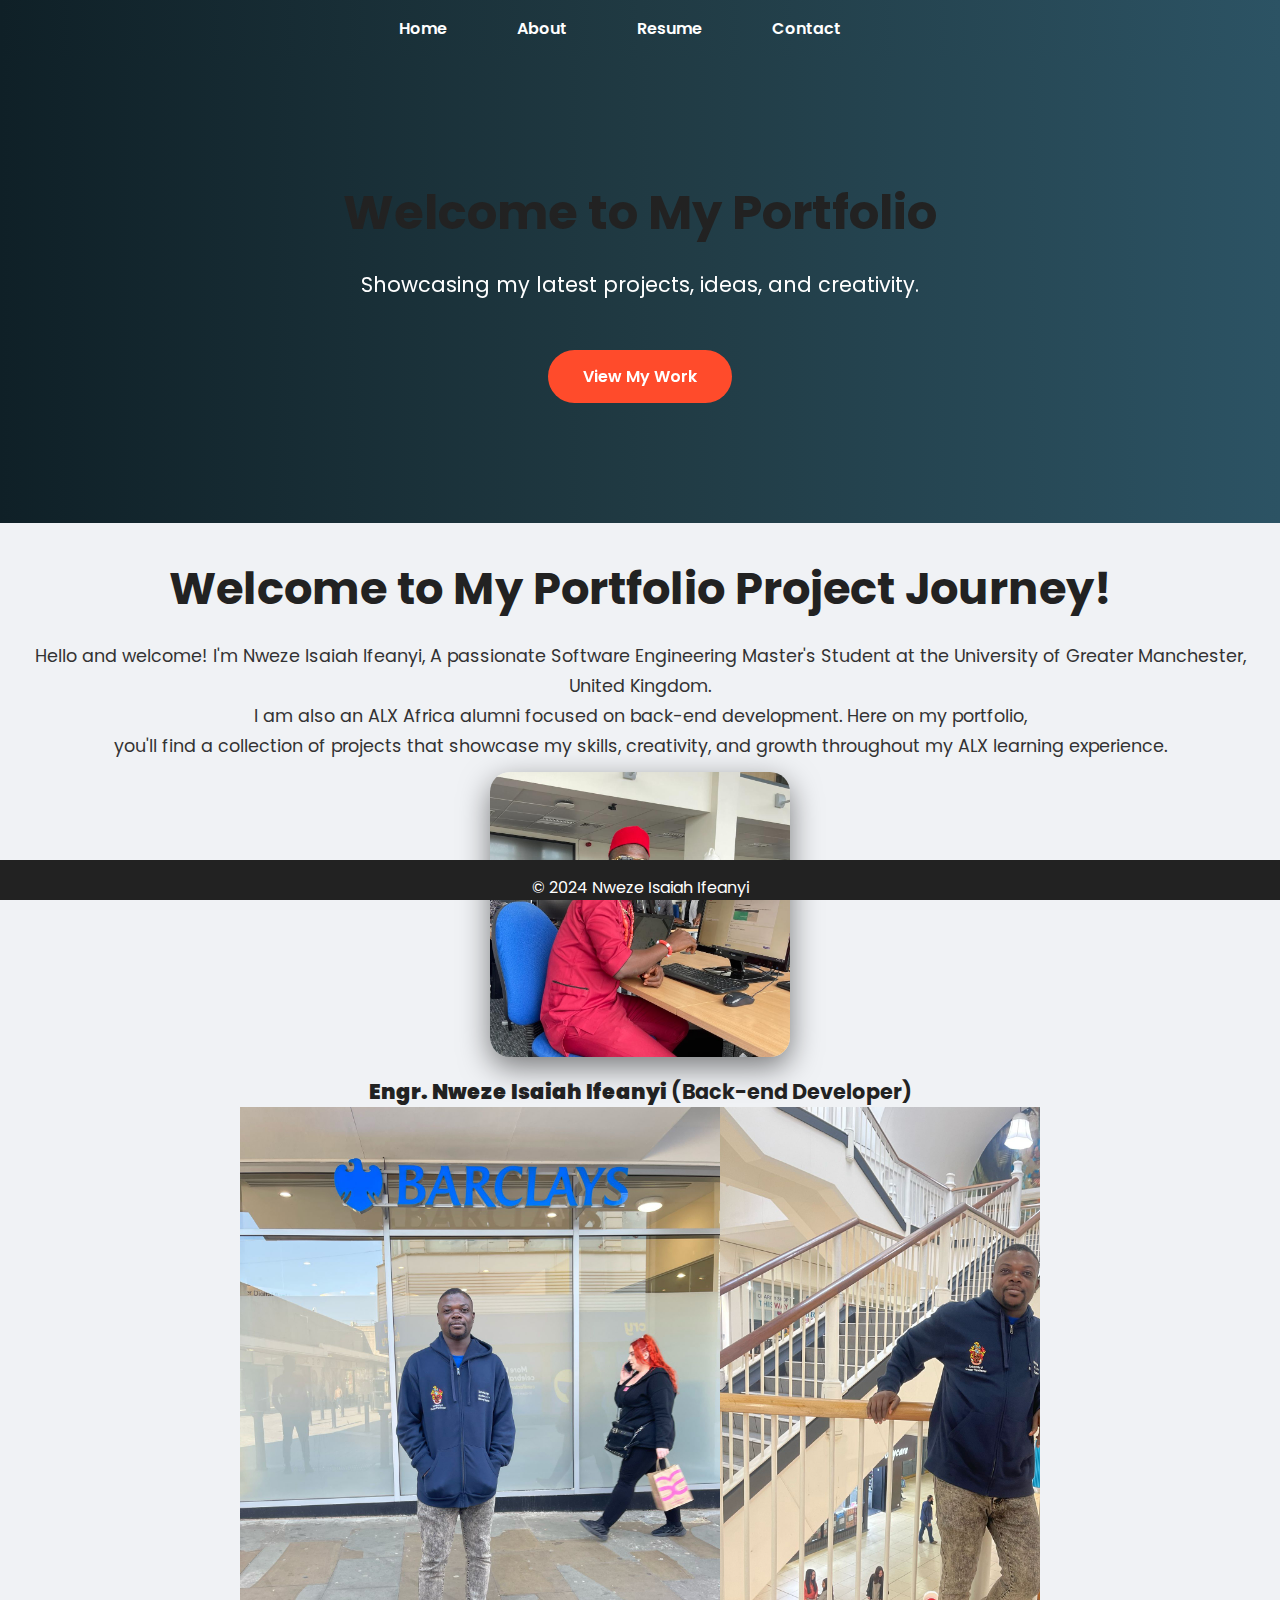
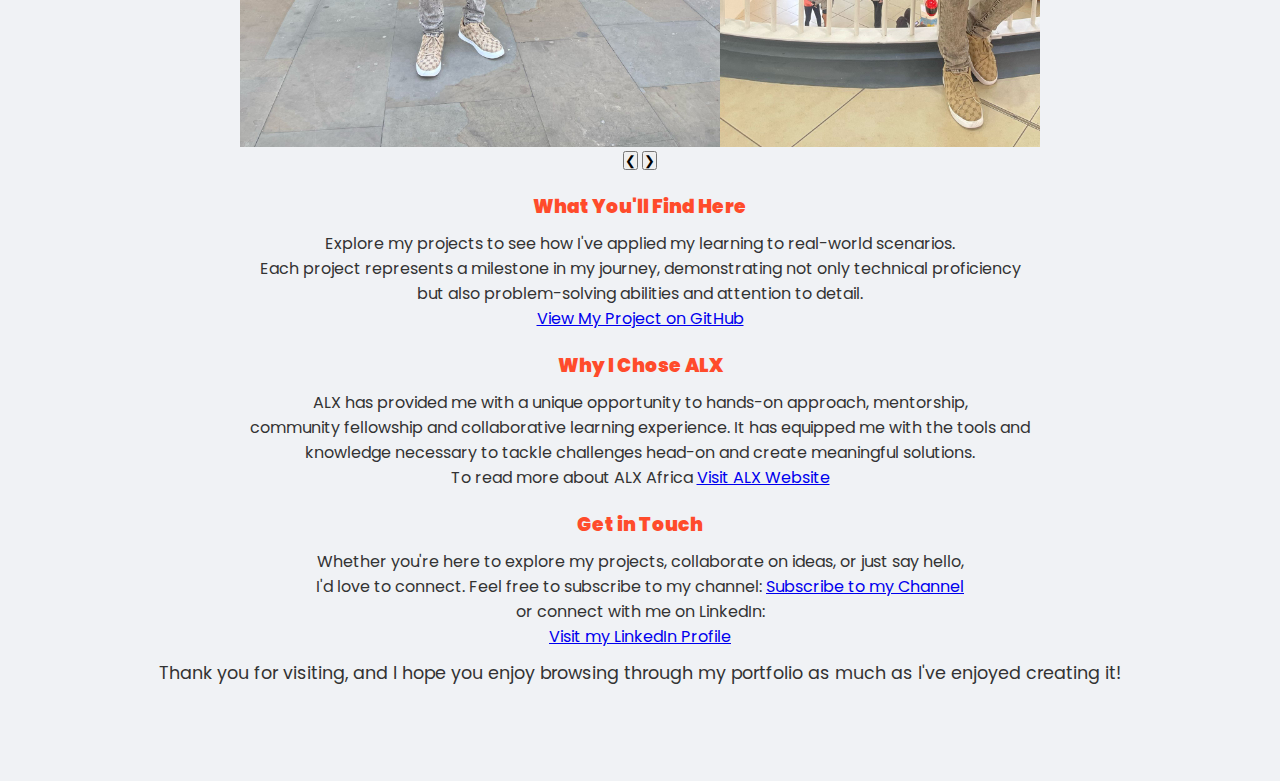
<file: index.html>
<!DOCTYPE html>
<html lang="en">
<head>
    <link href="https://fonts.googleapis.com/css2?family=Poppins:wght@400;600&display=swap" rel="stylesheet">
    <meta charset="UTF-8">
    <meta name="viewport" content="width=device-width, initial-scale=1.0">
    <title>My Portfolio</title>
    <link rel="stylesheet" href="styles.css">
</head>
<body>
    <header>
        <nav>
            <ul>
                <li><a href="index.html">Home</a></li>
                <li><a href="about.html">About</a></li>
                <li><a href="cv.html">Resume</a></li>
                <li><a href="contact.html">Contact</a></li>
            </ul>
        </nav>
    </header>

    <section class="hero">
        <div class="hero-content">
          <h1>Welcome to My Portfolio</h1>
          <p>Showcasing my latest projects, ideas, and creativity.</p>
          <a href="view_my_work.html" class="btn">View My Work</a>
        </div>
      </section>
      
    <main>
        <section>
            <h1>Welcome to My Portfolio Project Journey!</h1>
	    <p>Hello and welcome! I'm Nweze Isaiah Ifeanyi, A passionate Software Engineering Master's Student at the University of Greater Manchester, United Kingdom. <br>I am also an ALX Africa alumni focused on back-end development. Here on my portfolio, <br> you'll find a collection of projects that showcase my skills, creativity, and growth throughout my ALX learning experience.</p>

            <div class="image-container">
                <img src="image/Photo.jpg" alt="Nweze Isaiah Ifeanyi" style="width: 300px; height: auto;">
                <div class="image-text"> <b>Engr. Nweze Isaiah Ifeanyi</b> (Back-end Developer)</div>
            </div>

            <div class="hero-images">
                <img src="image/bg-img1.jpg" alt="Barclays UK">
                <img src="image/bg-img2.jpg" alt="Primarks, UK">
                <img src="image/bg-img3.jpg" alt="Software Engineering Class">
              </div>

              <div class="slider">
                <div class="slides">
                    <img src="image/bg-img1.jpg" alt="Barclays UK">
                    <img src="image/bg-img2.jpg" alt="Primarks, UK">
                    <img src="image/bg-img3.jpg" alt="Software Engineering Class">
                </div>
              
                <button class="slider-btn" id="prev">&#10094;</button>
                <button class="slider-btn" id="next">&#10095;</button>
              </div>
              
       <p> <h3> <b> What You'll Find Here </b> </h3> </p>
    Explore my projects to see how I've applied my learning to real-world scenarios. <br> Each project represents a milestone in my journey, demonstrating not only technical proficiency <br> but also problem-solving abilities and attention to detail. <br> <a href="https://github.com/Isaiah19?tab=repositories" target="_blank">View My Project on GitHub</a>

    <h3> <b> Why I Chose ALX </b> </h3>
    ALX has provided me with a unique opportunity to hands-on approach, mentorship, <br> community fellowship and collaborative learning experience. It has equipped me with the tools and <br> knowledge necessary to tackle challenges head-on and create meaningful solutions. <br> To read more about ALX Africa <a href="https://www.alxafrica.com" target="_blank">Visit ALX Website</a>

    <h3> <b> Get in Touch </b> </h3>
    Whether you're here to explore my projects, collaborate on ideas, or just say hello, <br> I'd love to connect. Feel free to subscribe to my channel: <a href="https://www.youtube.com/channel/https://www.youtube.com/@isaiahmaths" target="_blank">Subscribe to my Channel</a>  <br> or connect with me on LinkedIn: <br> <a class="linkedin-link" href="https://www.linkedin.com/in/isaiah-nweze-9b76b3211?trk=contact-info" target="_blank">Visit my LinkedIn Profile</a> <p>Thank you for visiting, and I hope you enjoy browsing through my portfolio as much as I've enjoyed creating it! </p>
        </section>
    </main>
    <div class="spacer"></div>

    <footer>
        &copy; 2024 Nweze Isaiah Ifeanyi
    </footer>

    <script>
  const slides = document.querySelector('.slides');
  const images = document.querySelectorAll('.slides img');
  const nextBtn = document.getElementById('next');
  const prevBtn = document.getElementById('prev');

  let index = 0;

  function showSlide(i) {
    index = (i + images.length) % images.length;
    slides.style.transform = `translateX(${-index * 0}%)`;
  }

  nextBtn.addEventListener('click', () => showSlide(index + 1));
  prevBtn.addEventListener('click', () => showSlide(index - 1));

  // Auto-slide every 3 seconds
  setInterval(() => showSlide(index + 1), 100);
</script>

</body>
</html>
</file>
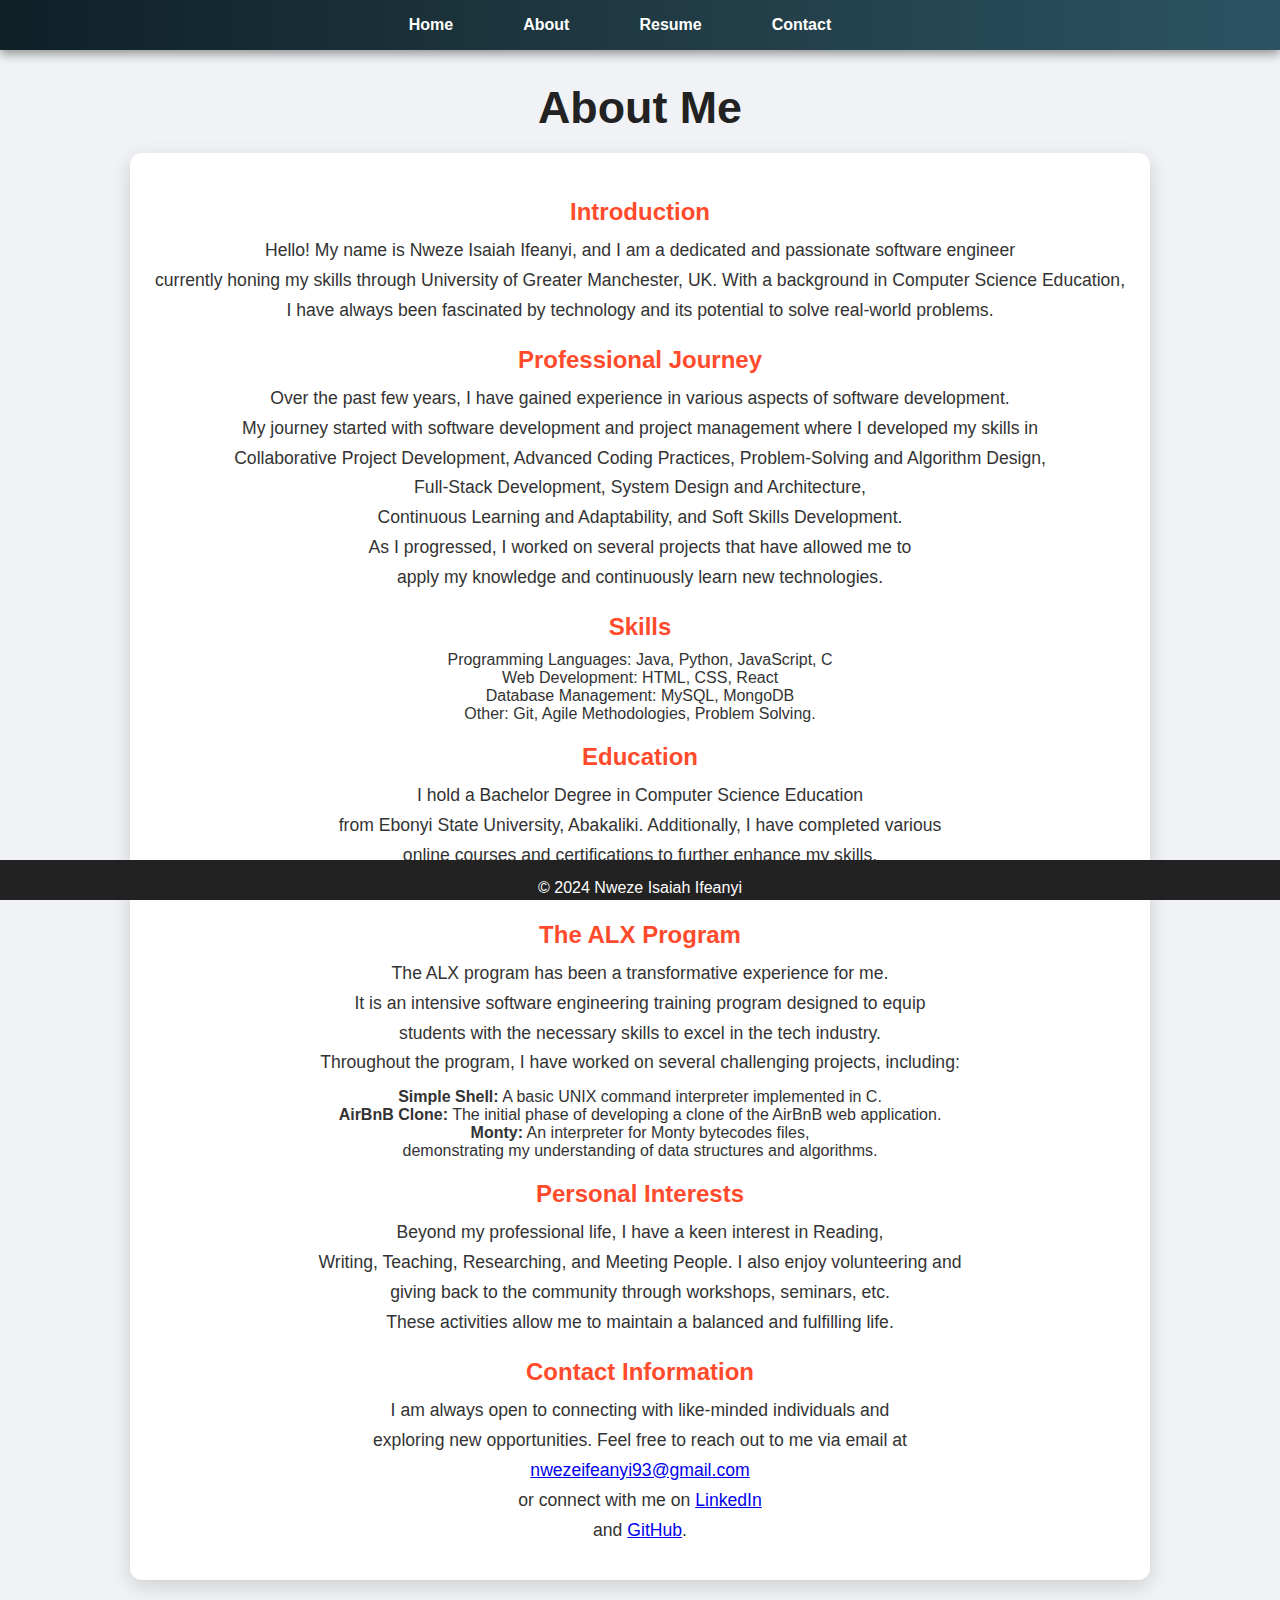
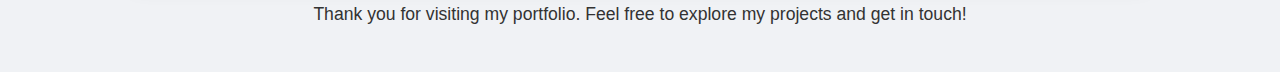
<file: about.html>
<!DOCTYPE html>
<html lang="en">
<head>
    <meta charset="UTF-8">
    <meta name="viewport" content="width=device-width, initial-scale=1.0">
    <title>About Me</title>
    <link rel="stylesheet" href="styles.css">
</head>
<body>
    <header>
        <nav>
            <ul>
                <li><a href="index.html">Home</a></li>
                <li><a href="about.html">About</a></li>
                <li><a href="cv.html">Resume</a></li>
                <li><a href="contact.html">Contact</a></li>
            </ul>
        </nav>
    </header>
    <main>
        <section>
            <h1>About Me</h1>
            <div class="content">
    <h2>Introduction</h2>
    <p>Hello! My name is Nweze Isaiah Ifeanyi, and I am a dedicated and passionate software engineer <br> currently honing my skills through University of Greater Manchester, UK. With a background in Computer Science Education, <br> I have always been fascinated by technology and its potential to solve real-world problems.</p>

    <h2>Professional Journey</h2>
    <p>Over the past few years, I have gained experience in various aspects of software development. <br> My journey started with software development and project management where I developed my skills in <br> Collaborative Project Development, Advanced Coding Practices, Problem-Solving and Algorithm Design, <br> Full-Stack Development, System Design and Architecture, <br> Continuous Learning and Adaptability, and Soft Skills Development. <br> As I progressed, I worked on several projects that have allowed me to <br> apply my knowledge and continuously learn new technologies.</p>

    <h2>Skills</h2>

        Programming Languages: Java, Python, JavaScript, C
        <br> Web Development: HTML, CSS, React
        <br> Database Management: MySQL, MongoDB
        <br> Other: Git, Agile Methodologies, Problem Solving.


    <h2>Education</h2>
    <p>I hold a Bachelor Degree in Computer Science Education <br> from Ebonyi State University, Abakaliki. Additionally, I have completed various <br> online courses and certifications to further enhance my skills. <br>Currently advancing my skills in software engineering at UGM, UK.</p>

    <h2>The ALX Program</h2>
    <p>The ALX program has been a transformative experience for me. <br> It is an intensive software engineering training program designed to equip <br> students with the necessary skills to excel in the tech industry. <br> Throughout the program, I have worked on several challenging projects, including: </p>

        <strong>Simple Shell:</strong> A basic UNIX command interpreter implemented in C.
        <br> <strong>AirBnB Clone:</strong> The initial phase of developing a clone of the AirBnB web application.
        <br> <strong>Monty:</strong> An interpreter for Monty bytecodes files, <br> demonstrating my understanding of data structures and algorithms.

    <h2>Personal Interests</h2>
    <p>Beyond my professional life, I have a keen interest in Reading, <br> Writing, Teaching, Researching, and Meeting People. I also enjoy volunteering and <br> giving back to the community through workshops, seminars, etc. <br> These activities allow me to maintain a balanced and fulfilling life.</p>

    <h2>Contact Information</h2>
    <p>I am always open to connecting with like-minded individuals and <br> exploring new opportunities. Feel free to reach out to me via email at <br> <a href="mailto:nwezeifeanyi93@gmail.com">nwezeifeanyi93@gmail.com</a> <br> or connect with me on <a href="https://www.linkedin.com/in/isaiah-nweze-9b76b3211?trk=contact-info" target="_blank">LinkedIn</a> <br> and <a href="https://github.com/Isaiah19" target="_blank">GitHub</a>.</p>
</div>


<div class="footer">
    <p>Thank you for visiting my portfolio. Feel free to explore my projects and get in touch!</p>
</div>
        </section>
    </main>
   <footer>
        &copy; 2024 Nweze Isaiah Ifeanyi
    </footer>
</body>
</html>
</file>
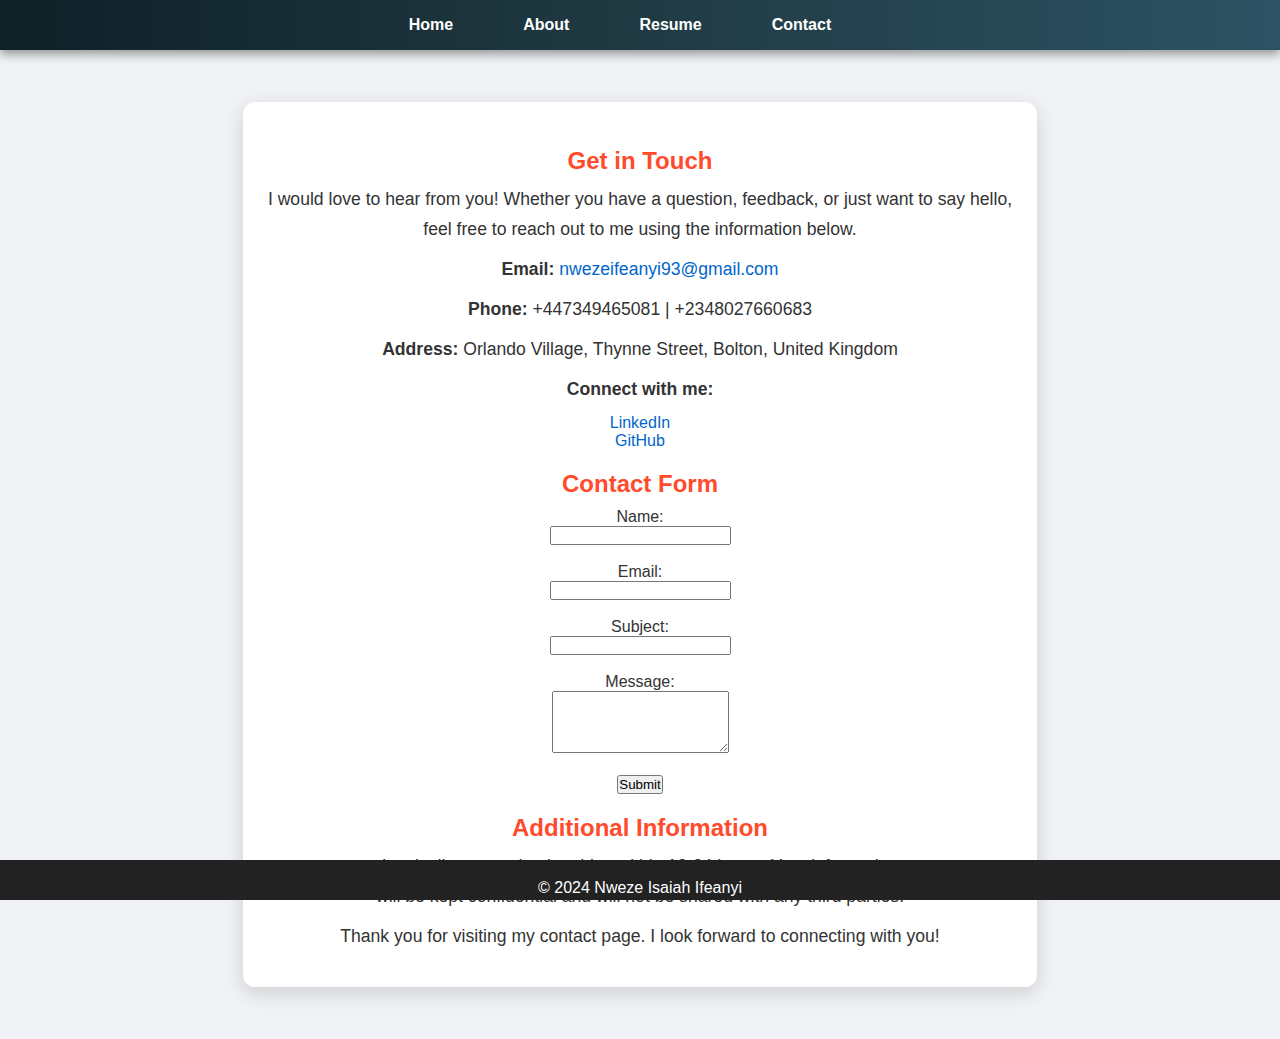
<file: contact.html>
<!DOCTYPE html>
<html lang="en">
<head>
    <meta charset="UTF-8">
    <meta name="viewport" content="width=device-width, initial-scale=1.0">
    <title>Contact</title>
    <link rel="stylesheet" href="styles.css">
</head>
<body>
    <header>
        <nav>
            <ul>
                <li><a href="index.html">Home</a></li>
                <li><a href="about.html">About</a></li>
                <li><a href="cv.html">Resume</a></li>
                <li><a href="contact.html">Contact</a></li>
            </ul>
        </nav>
    </header>
    <main>
        <div class="content">
    <div class="contact-info">
        <h2>Get in Touch</h2>
        <p>I would love to hear from you! Whether you have a question, feedback, or just want to say hello, <br> feel free to reach out to me using the information below.</p>
        <p><strong>Email:</strong> <a href="mailto:nwezeifeanyi93@gmail.com">nwezeifeanyi93@gmail.com</a></p>
        <p><strong>Phone:</strong> +447349465081 | +2348027660683</p>
        <p><strong>Address:</strong> Orlando Village, Thynne Street, Bolton, United Kingdom</p>
        <p><strong>Connect with me:</strong></p>

            <a href="https://www.linkedin.com/in/isaiah-nweze-9b76b3211?trk=contact-info" target="_blank">LinkedIn</a>
            <br> <a href="https://github.com/Isaiah19" target="_blank">GitHub</a>

    </div>

    <div class="contact-form">
        <h2>Contact Form</h2>
        <form action="https://formspree.io/f/mldrrbbq" method="post">
            <label for="name">Name:</label><br>
            <input type="text" id="name" name="name" required><br><br>
            <label for="email">Email:</label><br>
            <input type="email" id="email" name="email" required><br><br>
            <label for="subject">Subject:</label><br>
            <input type="text" id="subject" name="subject" required><br><br>
            <label for="message">Message:</label><br>
            <textarea id="message" name="message" rows="4" required></textarea><br><br>
            <button type="submit">Submit</button>
        </form>
    </div>

    <div class="additional-info">
        <h2>Additional Information</h2>
        <p>I typically respond to inquiries within 12-24 hours. Your information <br> will be kept confidential and will not be shared with any third parties. <p> Thank you for visiting my contact page. I look forward to connecting with you! </p>
    </div>
</div>

    </main>
    <footer>
        &copy; 2024 Nweze Isaiah Ifeanyi
    </footer>
</body>
</html>
</file>
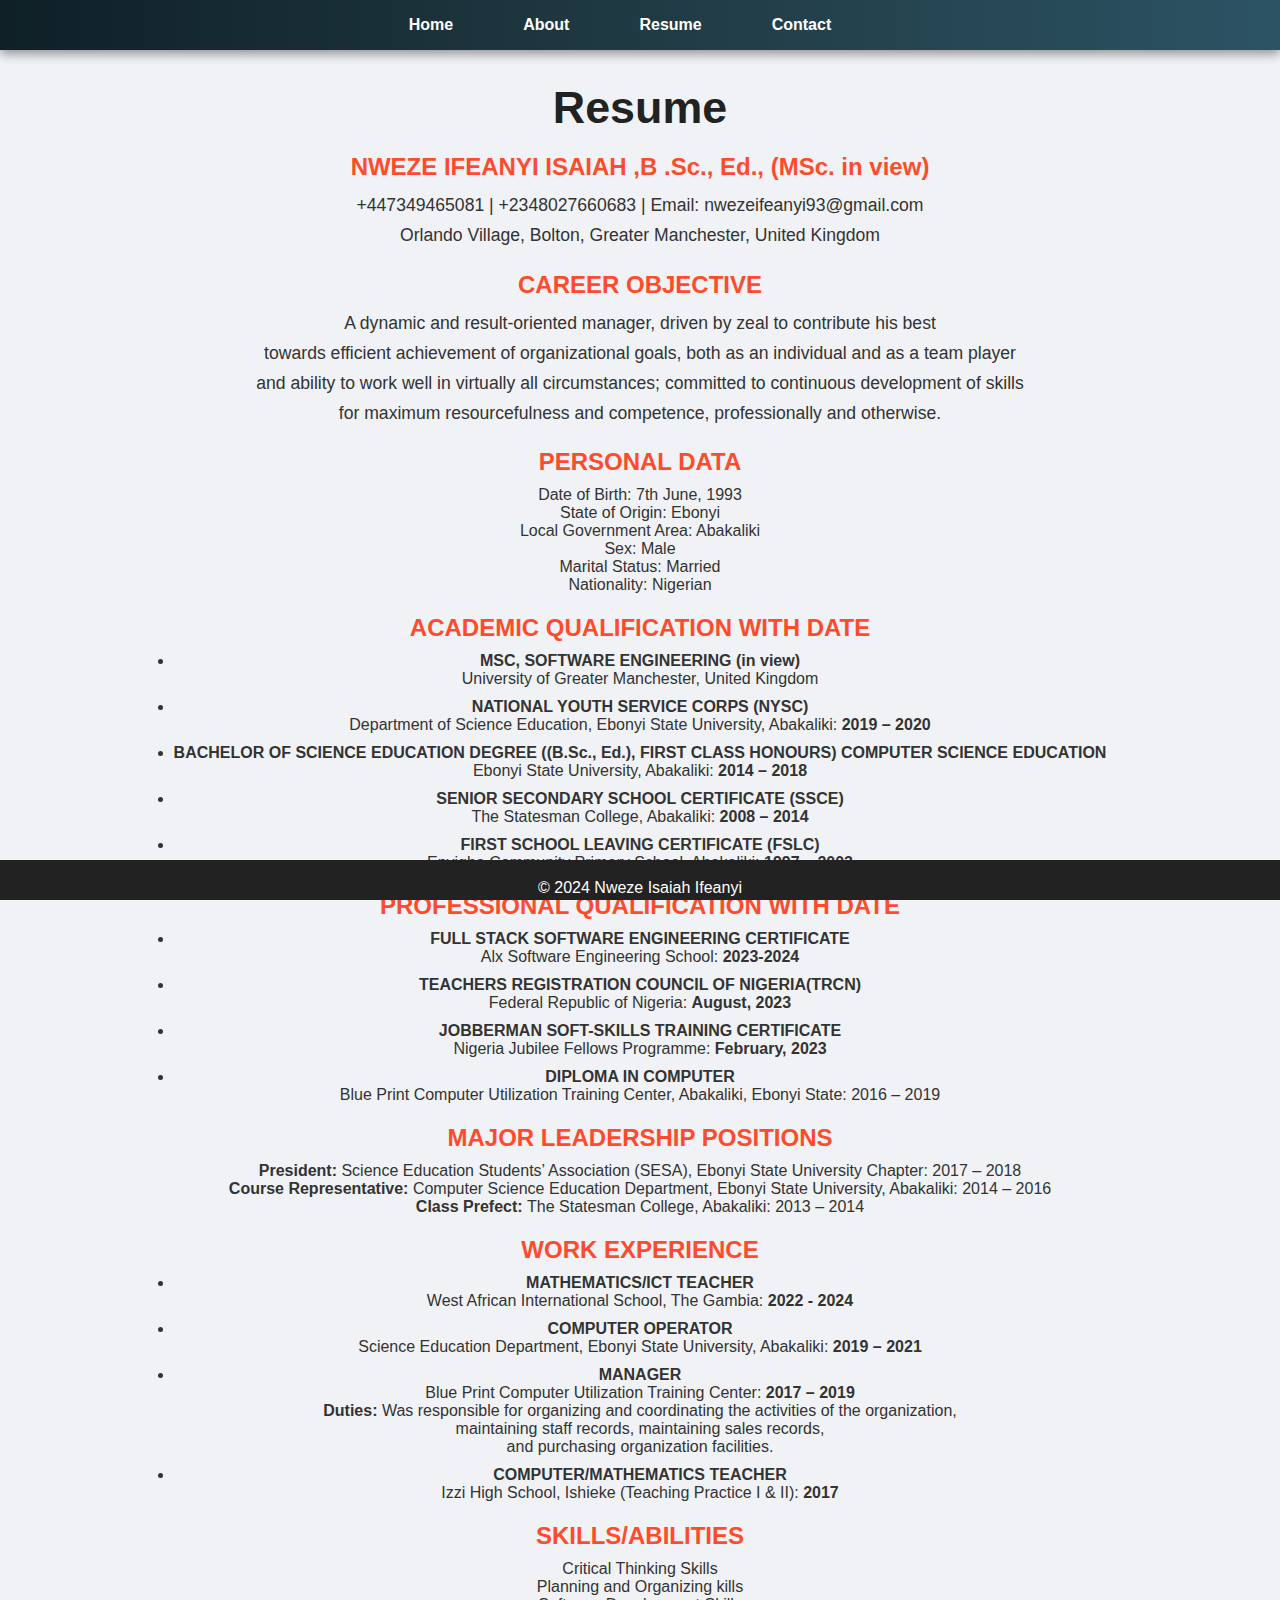
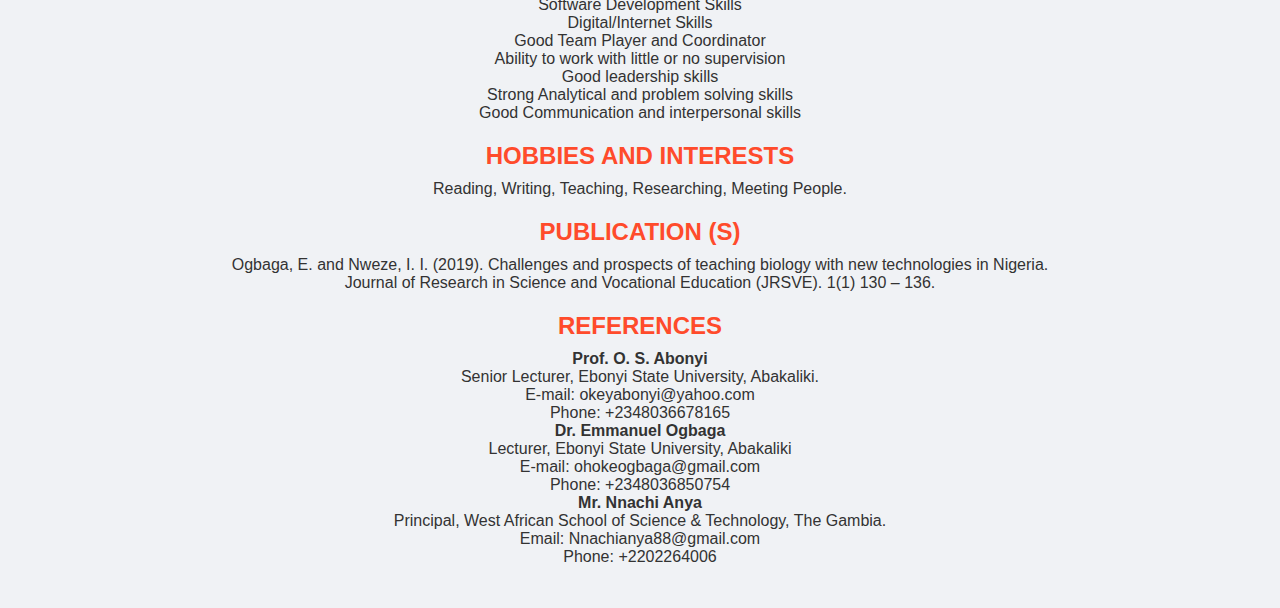
<file: cv.html>
<!DOCTYPE html>
<html lang="en">
<head>
    <meta charset="UTF-8">
    <meta name="viewport" content="width=device-width, initial-scale=1.0">
    <title>Resume</title>
    <link rel="stylesheet" href="styles.css">
</head>
<body>
    <header>
        <nav>
            <ul>
                <li><a href="index.html">Home</a></li>
                <li><a href="about.html">About</a></li>
                <li><a href="cv.html">Resume</a></li>
                <li><a href="contact.html">Contact</a></li>
            </ul>
        </nav>
    </header>
    <main>
        <section>
            <h1>Resume</h1>
            <p>
                <h2> <b>NWEZE IFEANYI ISAIAH ,B .Sc., Ed., (MSc. in view)</b> </h2>
            <p> +447349465081 | +2348027660683 | Email: nwezeifeanyi93@gmail.com <br> Orlando Village, Bolton, Greater Manchester, United Kingdom </p>

           <h2> <b>CAREER OBJECTIVE</b> </h2>
            <p> A dynamic and result-oriented manager, driven by zeal to contribute his best <br> towards efficient achievement of organizational goals, both as an individual and as a team player <br> and ability to work well in virtually all circumstances; committed to continuous development of skills <br> for maximum resourcefulness and competence, professionally and otherwise. </p>

            <h2> <b> PERSONAL DATA </b> </h2>
           Date of Birth: 7th June, 1993 <br> State of Origin: Ebonyi <br> Local Government Area:	Abakaliki <br> Sex: Male <br> Marital Status:	Married <br> Nationality: Nigerian

            <h2> <b> ACADEMIC QUALIFICATION WITH DATE </b> </h2>
            <p> <li> <b>MSC, SOFTWARE ENGINEERING (in view)</b></li>
                University of Greater Manchester, United Kingdom</p>
           <p> <li> <b> NATIONAL YOUTH SERVICE CORPS (NYSC) </b> </li>
             Department of Science Education, Ebonyi State University, Abakaliki:  <b> 2019 – 2020 </b>
                <p> <li> <b> BACHELOR OF SCIENCE EDUCATION DEGREE ((B.Sc., Ed.), FIRST CLASS HONOURS) COMPUTER
    SCIENCE EDUCATION </b> </li>
                 Ebonyi State University, Abakaliki: <b> 2014 – 2018 </b>
               <p> <li> <b> SENIOR SECONDARY SCHOOL CERTIFICATE (SSCE) </b> </li>
                 The Statesman College, Abakaliki: <b> 2008 – 2014 </b>
               <p> <li> <b> FIRST SCHOOL LEAVING CERTIFICATE (FSLC) </b> </li>
                 Enyigba Community Primary School, Abakaliki: <b> 1997 – 2003 </b>

            <h2> <b> PROFESSIONAL QUALIFICATION WITH DATE </b> </h2>
            <p> <li> <b> FULL STACK SOFTWARE ENGINEERING CERTIFICATE </b> </li>
                Alx Software Engineering School: <b> 2023-2024 </b>
            <p> <li> <b>  TEACHERS REGISTRATION COUNCIL OF NIGERIA(TRCN) </b> </li>
             Federal Republic of Nigeria: <b> August, 2023 </b>
           <p> <li> <b> JOBBERMAN SOFT-SKILLS TRAINING CERTIFICATE </b> </li>
            Nigeria Jubilee Fellows Programme: <b> February, 2023 </b>
               <p> <li> <b> DIPLOMA IN COMPUTER </b> </li>
            Blue Print Computer Utilization Training Center, Abakaliki, Ebonyi State: 2016 – 2019

            <h2> <b> MAJOR LEADERSHIP POSITIONS </b> </h2>
            <b>President:</b> Science Education Students’ Association (SESA), Ebonyi State University Chapter: 2017 – 2018 <br> <b> Course Representative: </b> Computer Science Education Department, Ebonyi State University, Abakaliki: 2014 – 2016 <br> <b> Class Prefect: </b> The Statesman College, Abakaliki: 2013 – 2014

            <h2> <b> WORK EXPERIENCE </b> </h2>
            <p> <li> <b>  MATHEMATICS/ICT TEACHER </b> </li>
                West African International School, The Gambia: <b> 2022 - 2024 </b>
               <p> <li> <b>  COMPUTER OPERATOR </b> </li>
                Science Education Department, Ebonyi State University, Abakaliki: <b> 2019 – 2021 </b>
               <p> <li> <b>  MANAGER </b> </li>
                Blue Print Computer Utilization Training Center: <b> 2017 – 2019 </b> <br> <b> Duties: </b> Was responsible for organizing and coordinating the activities of the organization, <br> maintaining
	 	     staff records, maintaining sales records, <br> and purchasing organization facilities.
            <p> <li> <b> COMPUTER/MATHEMATICS TEACHER </b> </li>
            Izzi High School, Ishieke (Teaching Practice I & II): <b> 2017 </b>

            <h2> <b> SKILLS/ABILITIES </b> </h2>
             Critical Thinking Skills
             <br> Planning and Organizing kills
             <br> Software Development Skills
             <br> Digital/Internet Skills
             <br> Good Team Player and Coordinator
             <br> Ability to work with little or no supervision
             <br> Good leadership skills
             <br> Strong Analytical and problem solving skills
             <br> Good Communication and interpersonal skills

            <h2> <b> HOBBIES AND INTERESTS </b> </h2>
            Reading, Writing, Teaching, Researching, Meeting People.

            <h2> <b> PUBLICATION (S) </b> </h2>
            Ogbaga, E. and Nweze, I. I. (2019). Challenges and prospects of teaching biology with new technologies in Nigeria.
   <br> Journal of Research in Science and Vocational Education (JRSVE). 1(1) 130 – 136.

            <h2> <b> REFERENCES </b> </h2>
            <ul> <b> Prof. O. S. Abonyi </b> <br> Senior Lecturer, Ebonyi State University, Abakaliki. <br> E-mail: okeyabonyi@yahoo.com <br> Phone: +2348036678165 </ul>
            <ul> <b> Dr. Emmanuel Ogbaga </b> <br> Lecturer, Ebonyi State University, Abakaliki <br> E-mail: ohokeogbaga@gmail.com </br> Phone: +2348036850754 </ul>
            <ul> <b> Mr. Nnachi Anya </b> <br> Principal, West African School of Science & Technology, The Gambia. <br> Email: Nnachianya88@gmail.com  <br> Phone: +2202264006 </ul>

            </p>
        </section>
    <footer>
        &copy; 2024 Nweze Isaiah Ifeanyi
    </footer>
</body>
</html>
</file>
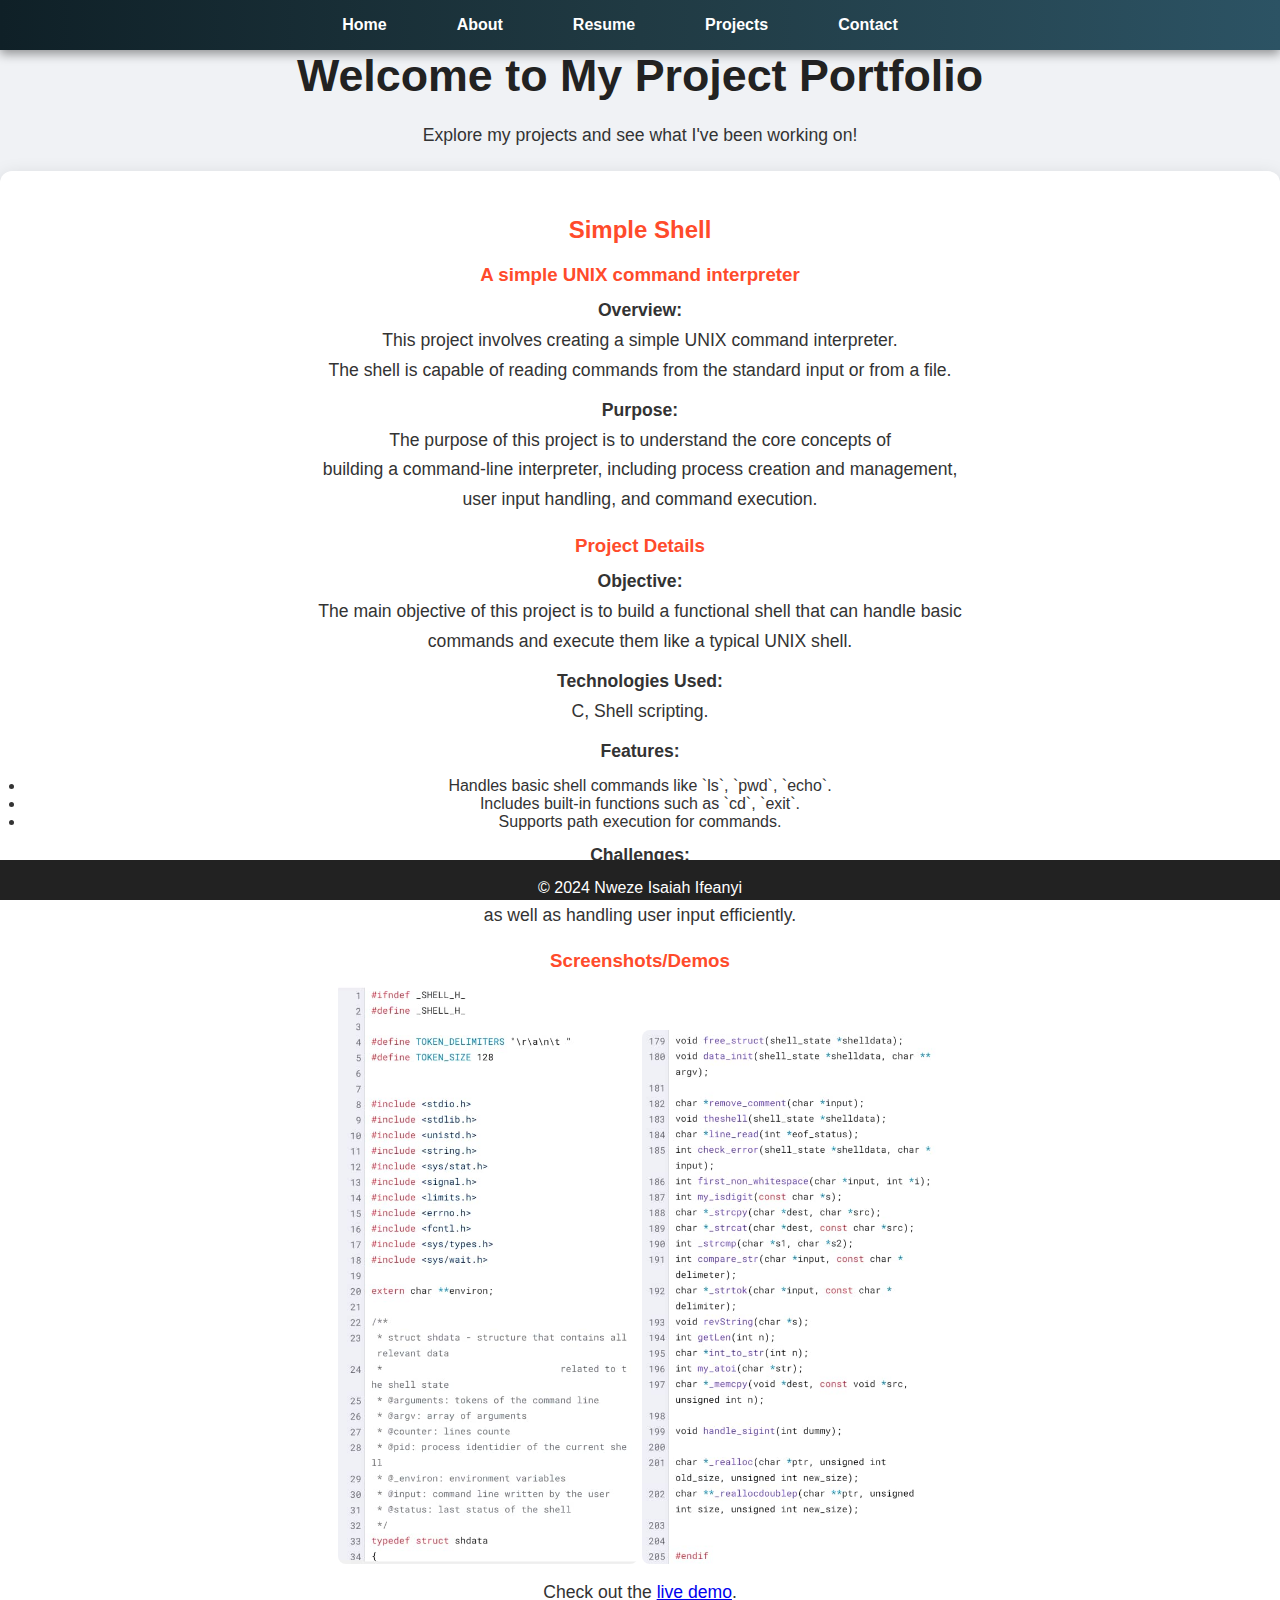
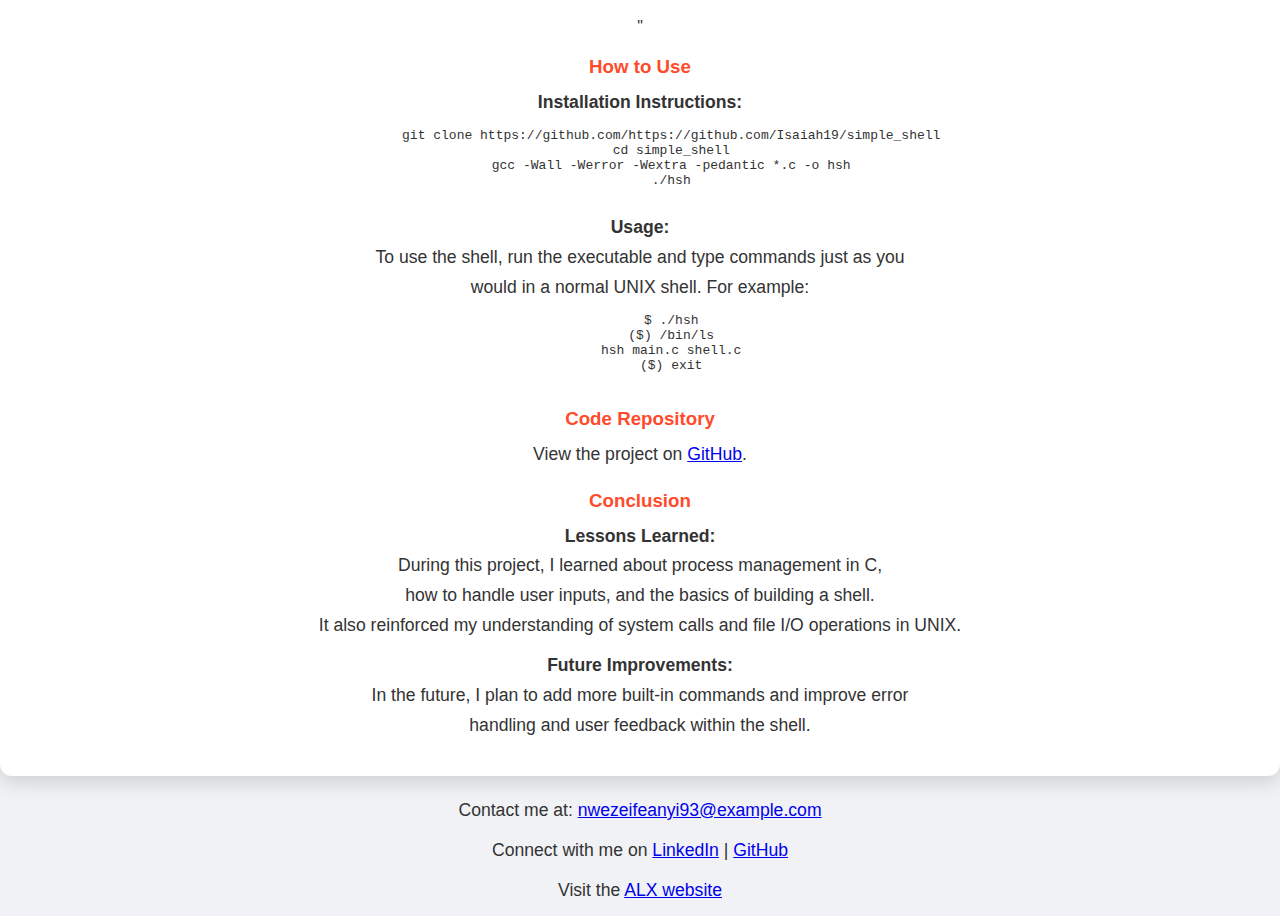
<file: projects.html>
<!DOCTYPE html>
<html lang="en">
<head>
    <meta charset="UTF-8">
    <meta name="viewport" content="width=device-width, initial-scale=1.0">
    <title>Projects</title>
    <link rel="stylesheet" href="styles.css">
</head>
<body>
    <header>
        <nav>
            <ul>
                <li><a href="index.html">Home</a></li>
                <li><a href="about.html">About</a></li>
                <li><a href="cv.html">Resume</a></li>
                <li><a href="projects.html">Projects</a></li>
                <li><a href="contact.html">Contact</a></li>
            </ul>
        </nav>
    </header>

            <h1>Welcome to My Project Portfolio</h1>
            <p>Explore my projects and see what I've been working on!</p>

    <div class="project">
    <h2>Simple Shell</h2>
    <h3>A simple UNIX command interpreter</h3>
    <p><strong>Overview:</strong> <br> This project involves creating a simple UNIX command interpreter. <br> The shell is capable of reading commands from the standard input or from a file.</p>
    <p><strong>Purpose:</strong> <br> The purpose of this project is to understand the core concepts of <br> building a command-line interpreter, including process creation and management, <br> user input handling, and command execution.</p>

    <h3>Project Details</h3>
    <p><strong>Objective:</strong> <br> The main objective of this project is to build a functional shell that can handle basic <br> commands and execute them like a typical UNIX shell.</p>
    <p><strong>Technologies Used:</strong> <br> C, Shell scripting.</p>
    <p><strong>Features:</strong></p>
    <ul>
        <li>Handles basic shell commands like `ls`, `pwd`, `echo`.</li>
        <li>Includes built-in functions such as `cd`, `exit`.</li>
        <li>Supports path execution for commands.</li>
    </ul>
    <p><strong>Challenges:</strong> <br> One of the challenges faced was implementing process creation and management, <br> as well as handling user input efficiently.</p>

    <h3>Screenshots/Demos</h3>
    <img src="image/Photo4.jpeg" alt="Screenshot of Simple Shell project" style="width: 300px; height: auto;">
        <img src="image/Photo5.jpeg" alt="Screenshot of Simple Shell project" style="width: 300px; height: auto;">
    <p>Check out the <a href="https://www.youtube.com/watch?v=cd-j7biq81A" target="_blank">live demo</a>.</p>"

    <h3>How to Use</h3>
    <p><strong>Installation Instructions:</strong></p>
    <pre>
        git clone https://github.com/https://github.com/Isaiah19/simple_shell
        cd simple_shell
        gcc -Wall -Werror -Wextra -pedantic *.c -o hsh
        ./hsh
    </pre>
    <p><strong>Usage:</strong> <br> To use the shell, run the executable and type commands just as you <br> would in a normal UNIX shell. For example:</p>
    <pre>
        $ ./hsh
        ($) /bin/ls
        hsh main.c shell.c
        ($) exit
    </pre>

    <h3>Code Repository</h3>
    <p>View the project on <a href="https://github.com/Isaiah19/simple_shell" target="_blank">GitHub</a>.</p>

    <h3>Conclusion</h3>
    <p><strong>Lessons Learned:</strong> <br> During this project, I learned about process management in C, <br> how to handle user inputs, and the basics of building a shell. <br> It also reinforced my understanding of system calls and file I/O operations in UNIX.</p>
    <p><strong>Future Improvements:</strong> <br> In the future, I plan to add more built-in commands and improve error <br> handling and user feedback within the shell.</p>
</div>

<div class="footer">
    <p>Contact me at: <a href="mailto:nwezeifeanyi93@example.com">nwezeifeanyi93@example.com</a></p>
    <p>Connect with me on <a href="https://www.linkedin.com/in/isaiah-nweze-9b76b3211?trk=contact-info" target="_blank">LinkedIn</a> | <a href="https://github.com/Isaiah19" target="_blank">GitHub</a></p>
    <p>Visit the <a href="https://www.alxafrica.com" target="_blank" class="alx-link">ALX website</a></p>
</div>

<footer>
        &copy; 2024 Nweze Isaiah Ifeanyi
    </footer>
</body>
</html>
</file>
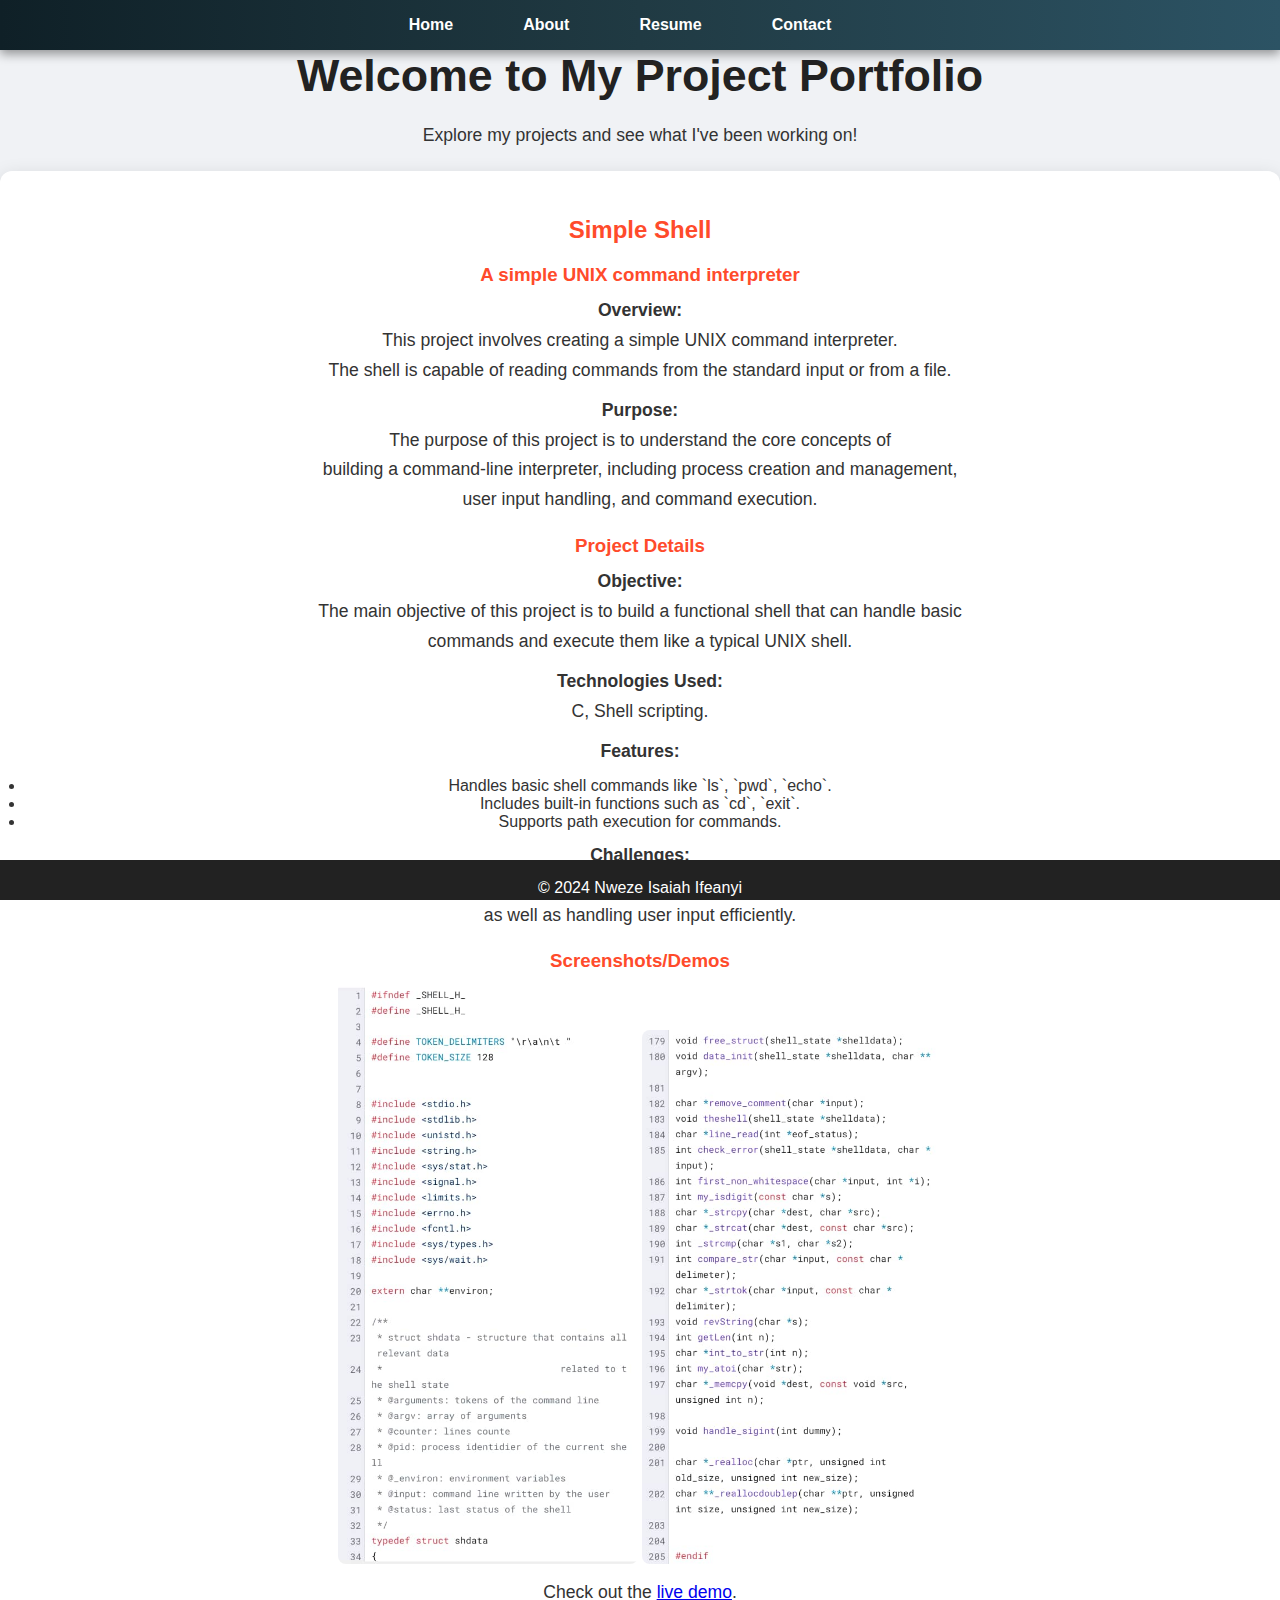
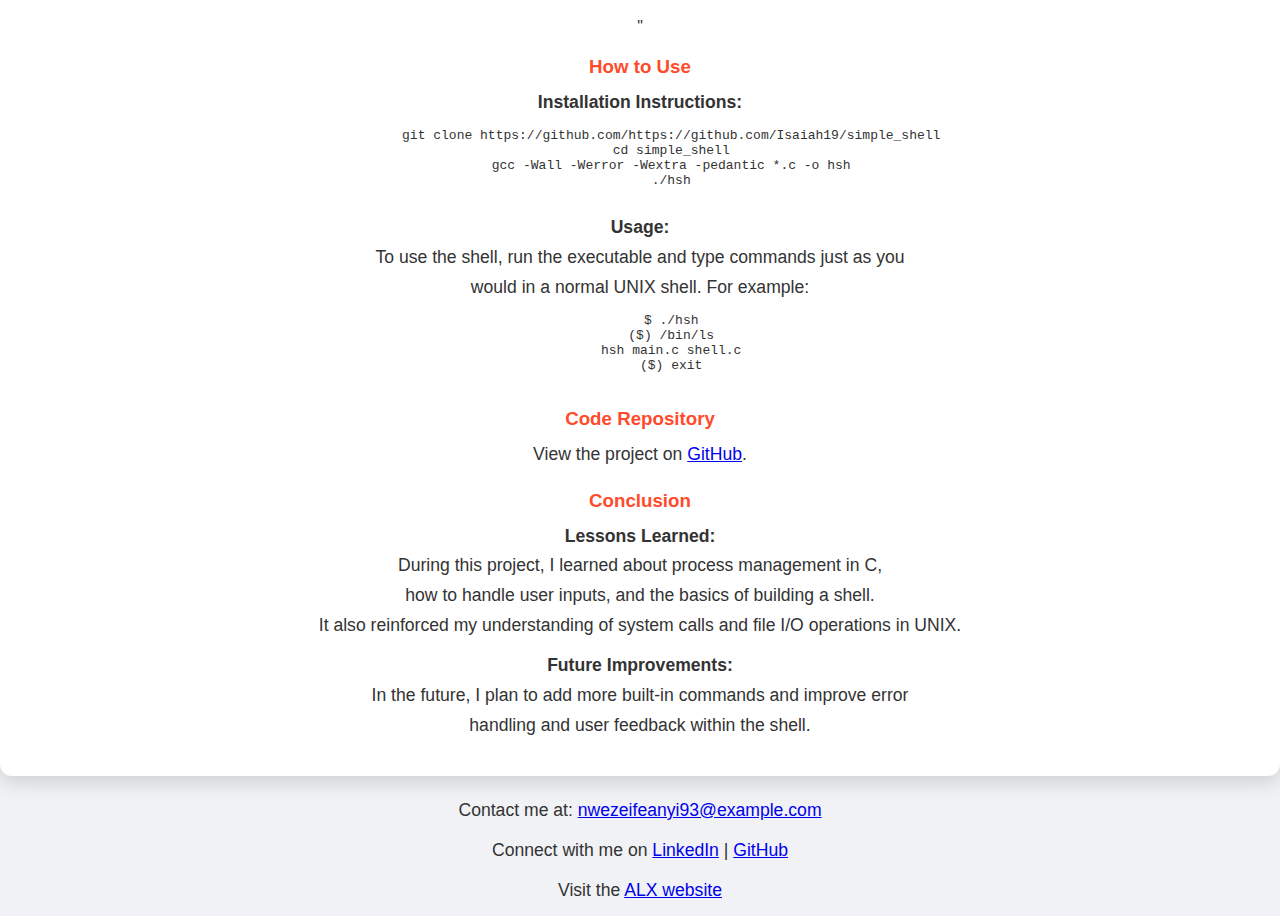
<file: view_my_work.html>
<!DOCTYPE html>
<html lang="en">
<head>
    <meta charset="UTF-8">
    <meta name="viewport" content="width=device-width, initial-scale=1.0">
    <title>Projects</title>
    <link rel="stylesheet" href="styles.css">
</head>
<body>
    <header>
        <nav>
            <ul>
                <li><a href="index.html">Home</a></li>
                <li><a href="about.html">About</a></li>
                <li><a href="cv.html">Resume</a></li>
                <li><a href="contact.html">Contact</a></li>
            </ul>
        </nav>
    </header>

            <h1>Welcome to My Project Portfolio</h1>
            <p>Explore my projects and see what I've been working on!</p>

    <div class="project">
    <h2>Simple Shell</h2>
    <h3>A simple UNIX command interpreter</h3>
    <p><strong>Overview:</strong> <br> This project involves creating a simple UNIX command interpreter. <br> The shell is capable of reading commands from the standard input or from a file.</p>
    <p><strong>Purpose:</strong> <br> The purpose of this project is to understand the core concepts of <br> building a command-line interpreter, including process creation and management, <br> user input handling, and command execution.</p>

    <h3>Project Details</h3>
    <p><strong>Objective:</strong> <br> The main objective of this project is to build a functional shell that can handle basic <br> commands and execute them like a typical UNIX shell.</p>
    <p><strong>Technologies Used:</strong> <br> C, Shell scripting.</p>
    <p><strong>Features:</strong></p>
    <ul>
        <li>Handles basic shell commands like `ls`, `pwd`, `echo`.</li>
        <li>Includes built-in functions such as `cd`, `exit`.</li>
        <li>Supports path execution for commands.</li>
    </ul>
    <p><strong>Challenges:</strong> <br> One of the challenges faced was implementing process creation and management, <br> as well as handling user input efficiently.</p>

    <h3>Screenshots/Demos</h3>
    <img src="image/Photo4.jpeg" alt="Screenshot of Simple Shell project" style="width: 300px; height: auto;">
        <img src="image/Photo5.jpeg" alt="Screenshot of Simple Shell project" style="width: 300px; height: auto;">
    <p>Check out the <a href="https://www.youtube.com/watch?v=cd-j7biq81A" target="_blank">live demo</a>.</p>"

    <h3>How to Use</h3>
    <p><strong>Installation Instructions:</strong></p>
    <pre>
        git clone https://github.com/https://github.com/Isaiah19/simple_shell
        cd simple_shell
        gcc -Wall -Werror -Wextra -pedantic *.c -o hsh
        ./hsh
    </pre>
    <p><strong>Usage:</strong> <br> To use the shell, run the executable and type commands just as you <br> would in a normal UNIX shell. For example:</p>
    <pre>
        $ ./hsh
        ($) /bin/ls
        hsh main.c shell.c
        ($) exit
    </pre>

    <h3>Code Repository</h3>
    <p>View the project on <a href="https://github.com/Isaiah19/simple_shell" target="_blank">GitHub</a>.</p>

    <h3>Conclusion</h3>
    <p><strong>Lessons Learned:</strong> <br> During this project, I learned about process management in C, <br> how to handle user inputs, and the basics of building a shell. <br> It also reinforced my understanding of system calls and file I/O operations in UNIX.</p>
    <p><strong>Future Improvements:</strong> <br> In the future, I plan to add more built-in commands and improve error <br> handling and user feedback within the shell.</p>
</div>

<div class="footer">
    <p>Contact me at: <a href="mailto:nwezeifeanyi93@example.com">nwezeifeanyi93@example.com</a></p>
    <p>Connect with me on <a href="https://www.linkedin.com/in/isaiah-nweze-9b76b3211?trk=contact-info" target="_blank">LinkedIn</a> | <a href="https://github.com/Isaiah19" target="_blank">GitHub</a></p>
    <p>Visit the <a href="https://www.alxafrica.com" target="_blank" class="alx-link">ALX website</a></p>
</div>

<footer>
        &copy; 2024 Nweze Isaiah Ifeanyi
    </footer>
</body>
</html>
</file>
<file: styles.css>
/* Reset default margin & padding */
* {
    margin: 0;
    padding: 0;
    box-sizing: border-box;
  }
  
/* Base body styling */
body {
    font-family: 'Poppins', Arial, sans-serif;
    margin: 0;
    padding: 0;
    text-align: center;
    background: #f0f2f5;
    color: #333;
  }
  
/* Header styling */
header {
    background: linear-gradient(90deg, #0f2027, #203a43, #2c5364);
    color: white;
    padding: 1rem 0;
    box-shadow: 0 4px 10px rgba(0, 0, 0, 0.4);
  }
  
nav ul {
    list-style-type: none;
    padding: 0;
    display: flex;
    justify-content: center;
    flex-wrap: wrap;
    gap: 30px;
  }
  
nav ul li {
    display: flex;
    margin-right: 40px;
  }
  
nav ul li a {
    color: #fff;
    text-decoration: none;
    font-weight: 600;
    transition: color 0.3s;
  }
  
nav ul li a:hover {
    color: #ff416c;
  }
  
/* Hero section */
.hero {
    background: linear-gradient(to right, #0f2027, #203a43, #2c5364),
                url('image/hero-bg.jpeg') no-repeat center center/cover;
    color: white;
    text-align: center;
    padding: 120px 20px;
    position: relative;
    overflow: hidden;
  }
  
/* Floating hero images overlay */
.hero-images {
    position: absolute;
    top: 0;
    left: 0;
    height: 100%;
    width: 100%;
    z-index: 1;
    overflow: hidden;
    pointer-events: none;
  }
  
/* Sliding animation for hero images */
@keyframes slideImages {
    0% {
      transform: translateX(100vw);
      opacity: 0.1;
    }
    50% {
      opacity: 0.4;
    }
    100% {
      transform: translateX(-100vw);
      opacity: 0.1;
    }
  }
  
/* Apply new sliding animation to hero images */
.hero-images img {
    position: absolute;
    width: 300px;
    border-radius: 50%;
    animation: slideImages 60s linear infinite;
    opacity: 0.1;
  }
  
/* Stagger the start time of each image animation for a continuous effect */
.hero-images img:nth-child(1) {
    top: 10%;
    left: -350px;
    animation-delay: 5s;
  }
  
.hero-images img:nth-child(2) {
    top: 20%;
    right: -650px;
    animation-delay: 5s;
  }
  
.hero-images img:nth-child(3) {
    top: 10%;
    left: -950px;
    animation-delay: 5s;
  }
  
/* Hero content on top */
.hero-content {
    max-width: 800px;
    margin: 0 auto;
    animation: fadeInUp 1.2s ease-out;
    position: relative;
    z-index: 2;
  }
  
.hero h1 {
    font-size: 3rem;
    margin-bottom: 20px;
  }
  
.hero p {
    font-size: 1.3rem;
    margin-bottom: 30px;
    line-height: 1.5;
  }
  
.hero .btn {
    background: #ff4b2b;
    color: white;
    padding: 14px 35px;
    border-radius: 50px;
    text-decoration: none;
    font-weight: 600;
    transition: all 0.3s ease;
  }
  
.hero .btn:hover {
    background: #ff416c;
    transform: translateY(-3px);
  }
  
/* Responsive adjustments */
@media (max-width: 768px) {
    .hero h1 {
      font-size: 2.4rem;
    }
  
    .hero p {
      font-size: 1.1rem;
    }
  }
  
/* Main content area */
main {
    padding: 2rem;
    display: flex;
    flex-direction: column;
    align-items: center;
    justify-content: center;
    min-height: calc(100vh - 160px);
  }
  
h1 {
    font-size: 2.8rem;
    margin-bottom: 20px;
    color: #222;
  }
  
h2, h3 {
    color: #ff4b2b;
    margin: 20px 0 10px;
  }
  
p {
    font-size: 1.1rem;
    margin: 10px 0;
    line-height: 1.7;
  }
  
/* Project / content card styling */
.project, .content {
    background: #fff;
    padding: 25px;
    margin: 20px 0;
    border-radius: 12px;
    box-shadow: 0 6px 20px rgba(0,0,0,0.15);
    transition: transform 0.3s, box-shadow 0.3s;
  }
  
.project:hover, .content:hover {
    transform: translateY(-5px);
    box-shadow: 0 12px 30px rgba(0,0,0,0.2);
  }
  
.project img {
    max-width: 100%;
    border-radius: 8px;
  }
  
/* Image container styling */
.image-container img {
    border-radius: 20px;
    box-shadow: 0 10px 30px rgba(0, 0, 0, 0.5);
  }
  
.image-text {
    margin-top: 12px;
    font-size: 1.3rem;
    font-weight: bold;
    color: #222;
  }
  
/* Contact section */
.contact-info, .contact-form {
    margin-bottom: 20px;
  }
  
.contact-info a {
    color: #0066cc;
    text-decoration: none;
  }
  
.contact-info a:hover {
    text-decoration: underline;
  }
  
/* Footer */
footer {
    background-color: #222;
    color: white;
    text-align: center;
    padding: 0.8rem 0;
    height: 40px;
    line-height: 30px;
    position: fixed;
    width: 100%;
    bottom: 0;
  }
  
/* Spacer */
.spacer {
    height: 50px;
  }
  
/* Button style (optional future use) */
.btn {
    display: inline-block;
    background: #ff4b2b;
    color: #fff;
    padding: 12px 30px;
    margin-top: 20px;
    border-radius: 50px;
    text-decoration: none;
    transition: all 0.3s;
  }
  
.btn:hover {
    background: #ff416c;
    transform: translateY(-3px);
  }
  
/* Animations */
@keyframes fadeInUp {
    0% {
      opacity: 0;
      transform: translateY(40px);
    }
    100% {
      opacity: 1;
      transform: translateY(0);
    }
  }
  
main section {
    animation: fadeInUp 1s ease-out;
  }
  
/* Responsive nav adjustments */
@media (max-width: 768px) {
    nav ul {
      flex-direction: column;
      gap: 15px;
    }
  
    h1 {
      font-size: 2.2rem;
    }
  
    h3 {
      font-size: 1.5rem;
    }
  }

/* Slider styles */
.slider {
    position: relative;
    width: 100%;
    max-width: 800px; /* Adjust the maximum width as needed */
    margin: 0 auto;
    overflow: hidden; /* Ensures images outside the container are hidden */
}

/* Style for the slide images */
.slides {
    display: flex;
    transition: transform 0.5s ease;
}

/* Resize the images to make them smaller */
.slides img {
    width: 60%; /* Adjust the width percentage to make the images smaller */
    height: auto; /* Maintains the aspect ratio */
    margin: 0 auto; /* Centers the images inside the slider */
}
</file>
